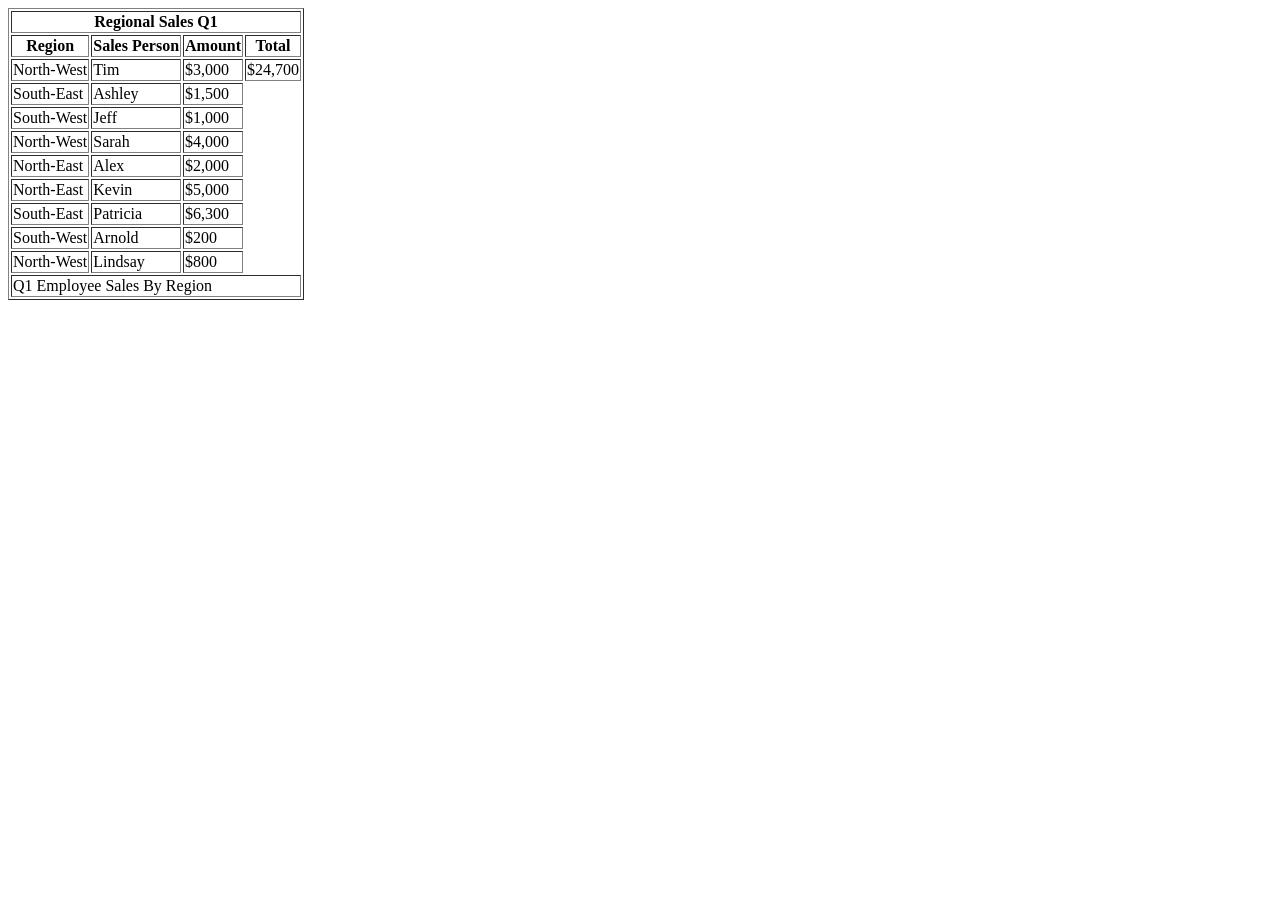
<file: 11-Web/1/Activities/06-Stu_WorkingWithTables/Solved/index.html>
<!DOCTYPE html>
<html lang="en">

<head>
  <meta charset="UTF-8">
  <title>Regional Sales Q1</title>
</head>

<body>
  <table border="1">
    <thead>
      <tr>
        <th colspan="4">Regional Sales Q1</th>
      </tr>
      <tr>
        <th>Region</th>
        <th>Sales Person</th>
        <th>Amount</th>
        <th>Total</th>
      </tr>
    </thead>
    <tbody>
      <tr>
        <td>North-West</td>
        <td>Tim</td>
        <td>$3,000</td>
        <td>$24,700</td>
      </tr>
      <tr>
        <td>South-East</td>
        <td>Ashley</td>
        <td>$1,500</td>
      </tr>
      <tr>
        <td>South-West</td>
        <td>Jeff</td>
        <td>$1,000</td>
      </tr>
      <tr>
        <td>North-West</td>
        <td>Sarah</td>
        <td>$4,000</td>
      </tr>
      <tr>
        <td>North-East</td>
        <td>Alex</td>
        <td>$2,000</td>
      </tr>
      <tr>
        <td>North-East</td>
        <td>Kevin</td>
        <td>$5,000</td>
      </tr>
      <tr>
        <td>South-East</td>
        <td>Patricia</td>
        <td>$6,300</td>
      </tr>
      <tr>
        <td>South-West</td>
        <td>Arnold</td>
        <td>$200</td>
      </tr>
      <tr>
        <td>North-West</td>
        <td>Lindsay</td>
        <td>$800</td>
      </tr>
    </tbody>
    <tfoot>
      <tr>
        <td colspan="4">Q1 Employee Sales By Region</td>
      </tr>
    </tfoot>
  </table>
</body>

</html>
</file>
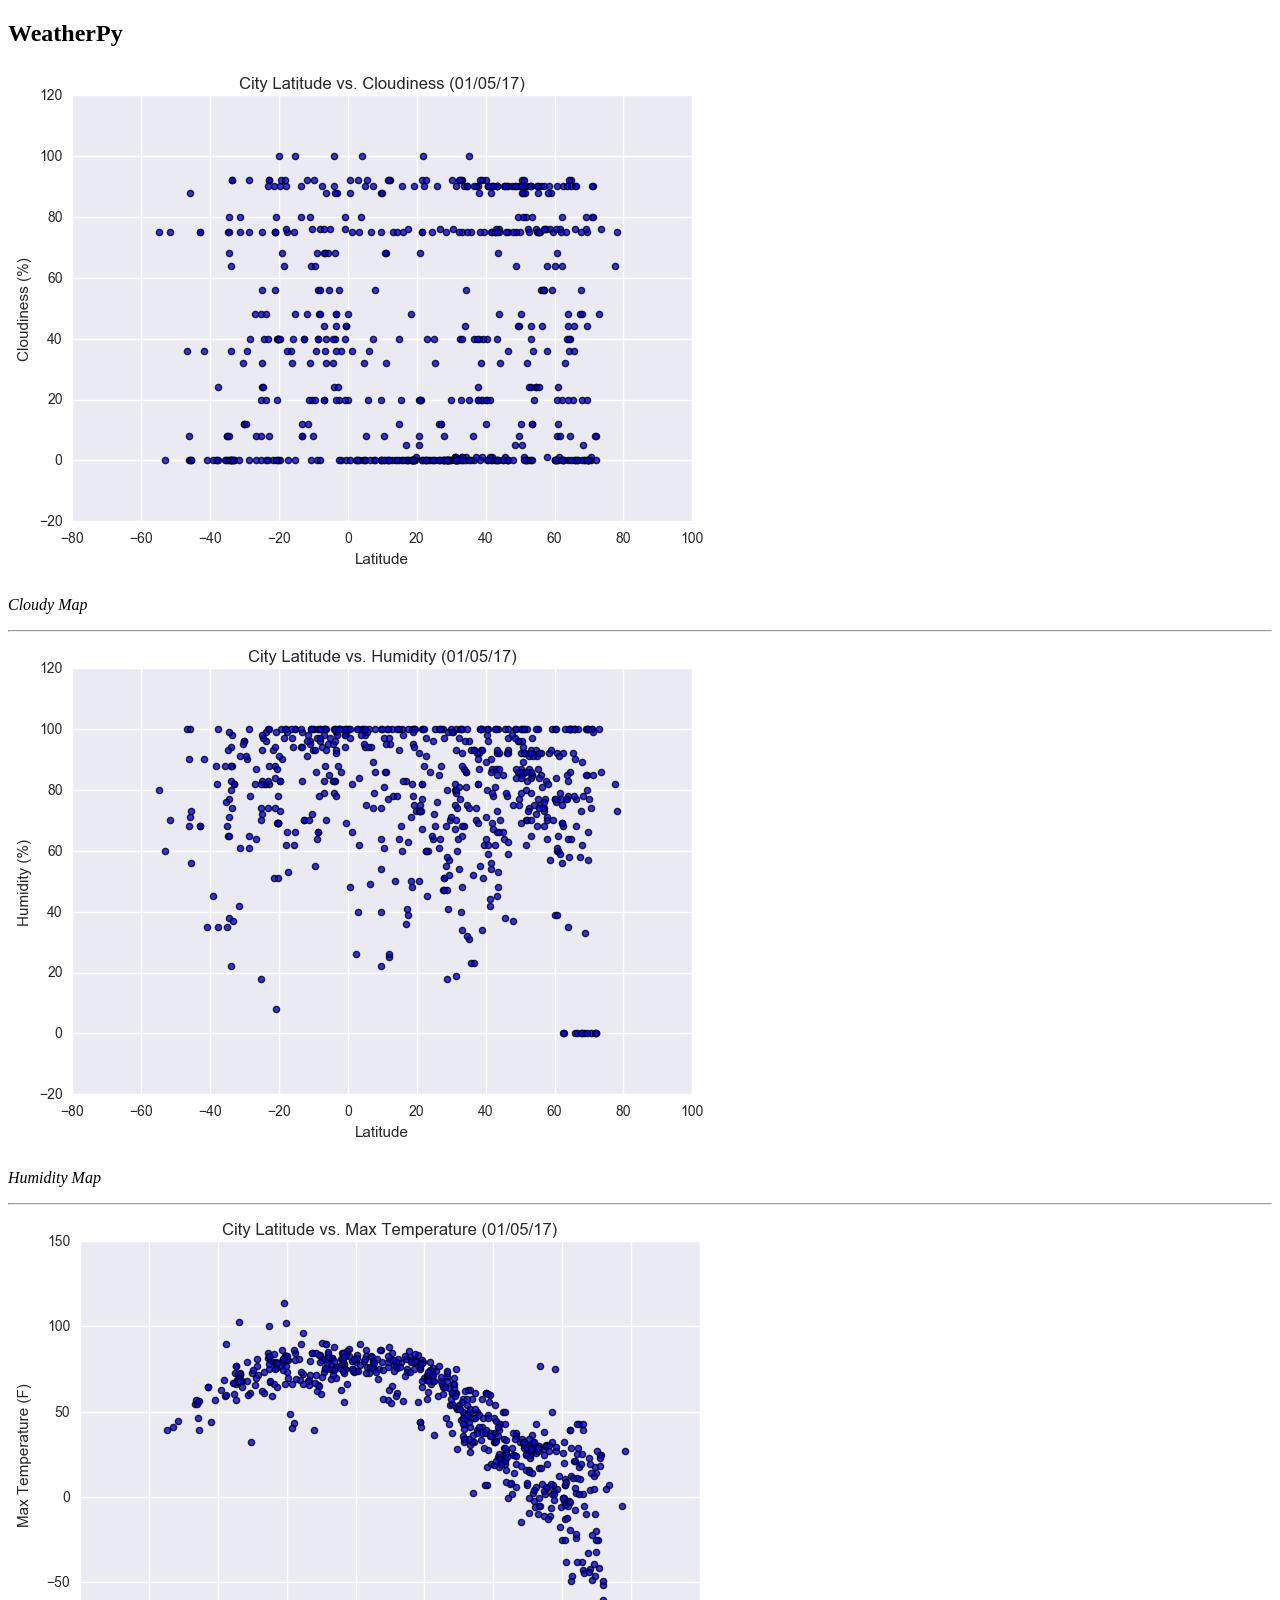
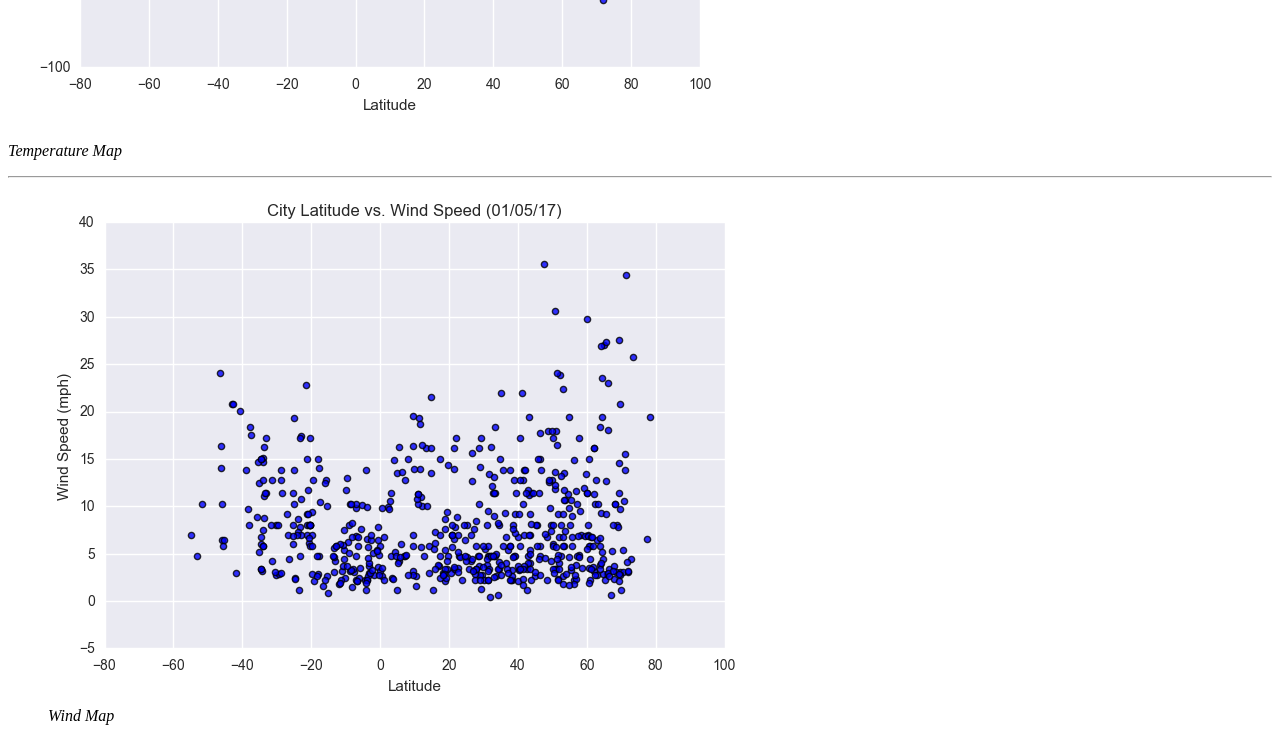
<file: 11-Web/1/Activities/07-Stu_ImageAndLinks/Solved/index.html>
<!DOCTYPE html>
<html lang="en">

<head>
  <meta charset="UTF-8">
  <title>WeatherPy</title>
</head>

<body>
  <section>
    <h1>WeatherPy</h1>
    <article>
    <a target="_blank" href="assets/images/cloudymap.png">
      <img src="assets/images/cloudymap.png" alt="Cloudy Map">
    </a>
    <p><em>Cloudy Map</em></p>
    </article>
    <hr>
    <article>
    <a target="_blank" href="assets/images/humiditymap.png">
    <img src="assets/images/humiditymap.png" alt="Humidity Map">
    </a>
    <p><em>Humidity Map</em></p>
    </article>
    <hr>
    <article>
      <a href="assets/images/temperaturemap.png">
      <img target="_blank" src="assets/images/temperaturemap.png" alt="Tempurature Map">
      </a>
      <p><em>Temperature Map</em></p>
    </article>
    <hr>
    <!-- an example using figure/ficaption -->
    <figure>
      <a target="_blank" href="assets/images/windmap.png">
      <img src="assets/images/windmap.png" alt="Wind Map">
      </a>
      <figcaption><em>Wind Map</em></figcaption>
    </figure>
  </section>
</body>

</html>
</file>
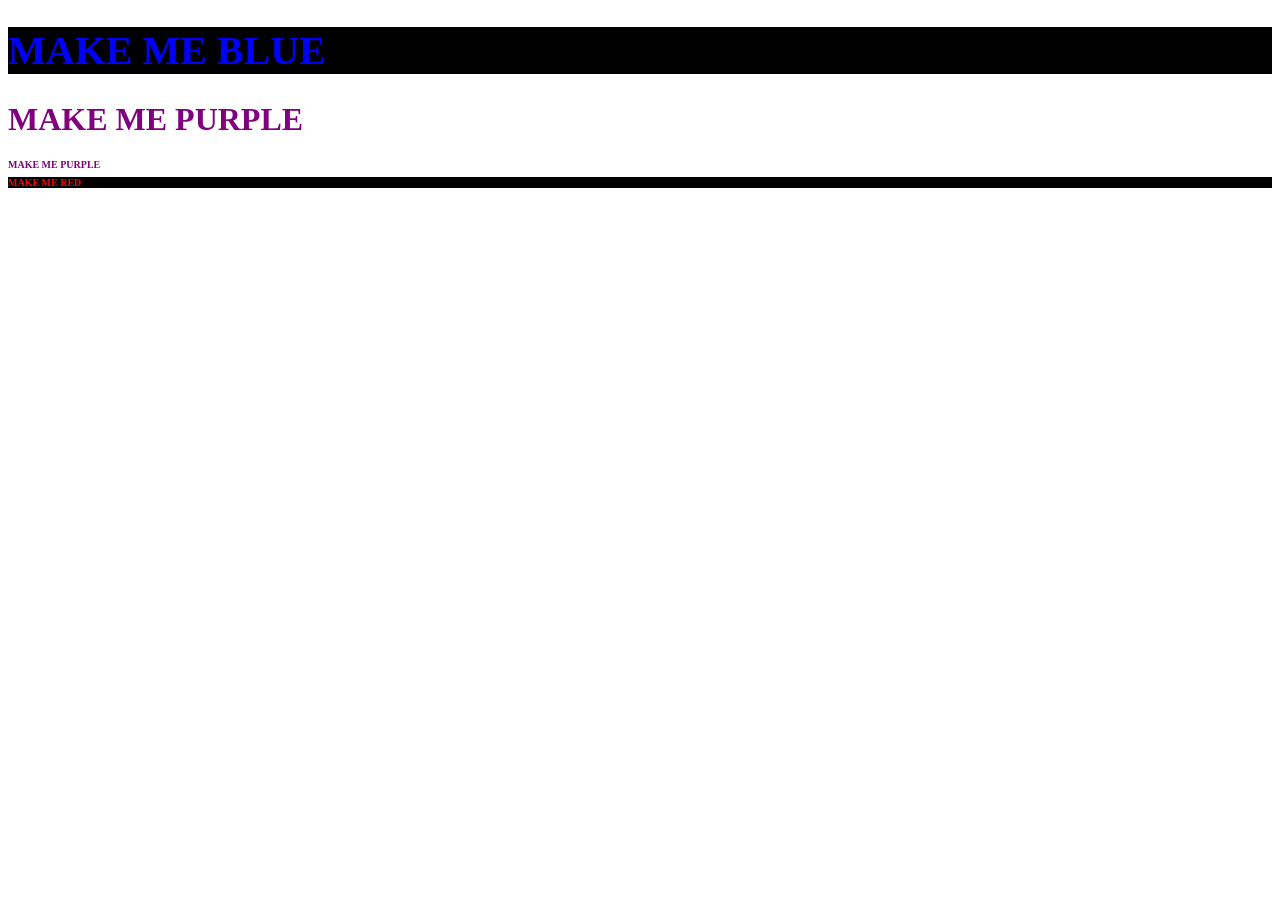
<file: 11-Web/2/Activities/06-Stu_TargetedCSS/Solved/index.html>
<!DOCTYPE html>
<html lang="en-us">
<head>
  <meta charset="UTF-8">
	<title>Targeted CSS</title>
	<link rel="stylesheet" type="text/css" href="style.css">
</head>
<body>

<h1 id="big-font" class="back-black">MAKE ME BLUE</h1>

<h1 id="bold-font" class="purple">MAKE ME PURPLE</h1>
<h1 class="purple small-font">MAKE ME PURPLE</h1>

<h1 id="red" class="back-black small-font">MAKE ME RED</h1>

</body>
</html>
</file>
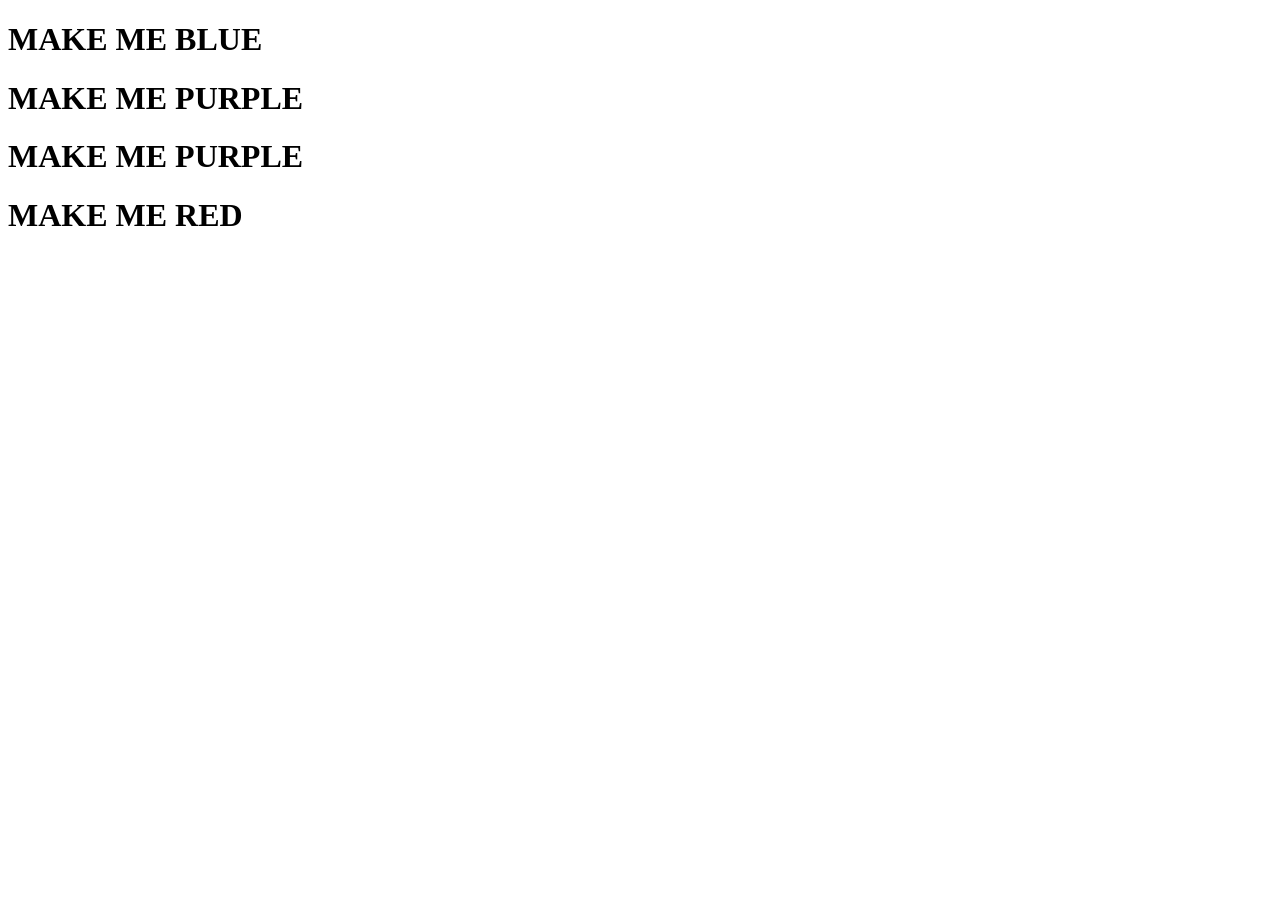
<file: 11-Web/2/Activities/06-Stu_TargetedCSS/Unsolved/index.html>
<!DOCTYPE html>
<html lang="en-us">
<head>
  <meta charset="UTF-8">
  <title>Targeted CSS</title>
</head>
<body>

<h1>MAKE ME BLUE</h1>

<h1>MAKE ME PURPLE</h1>
<h1>MAKE ME PURPLE</h1>

<h1>MAKE ME RED</h1>

</body>
</html>
</file>
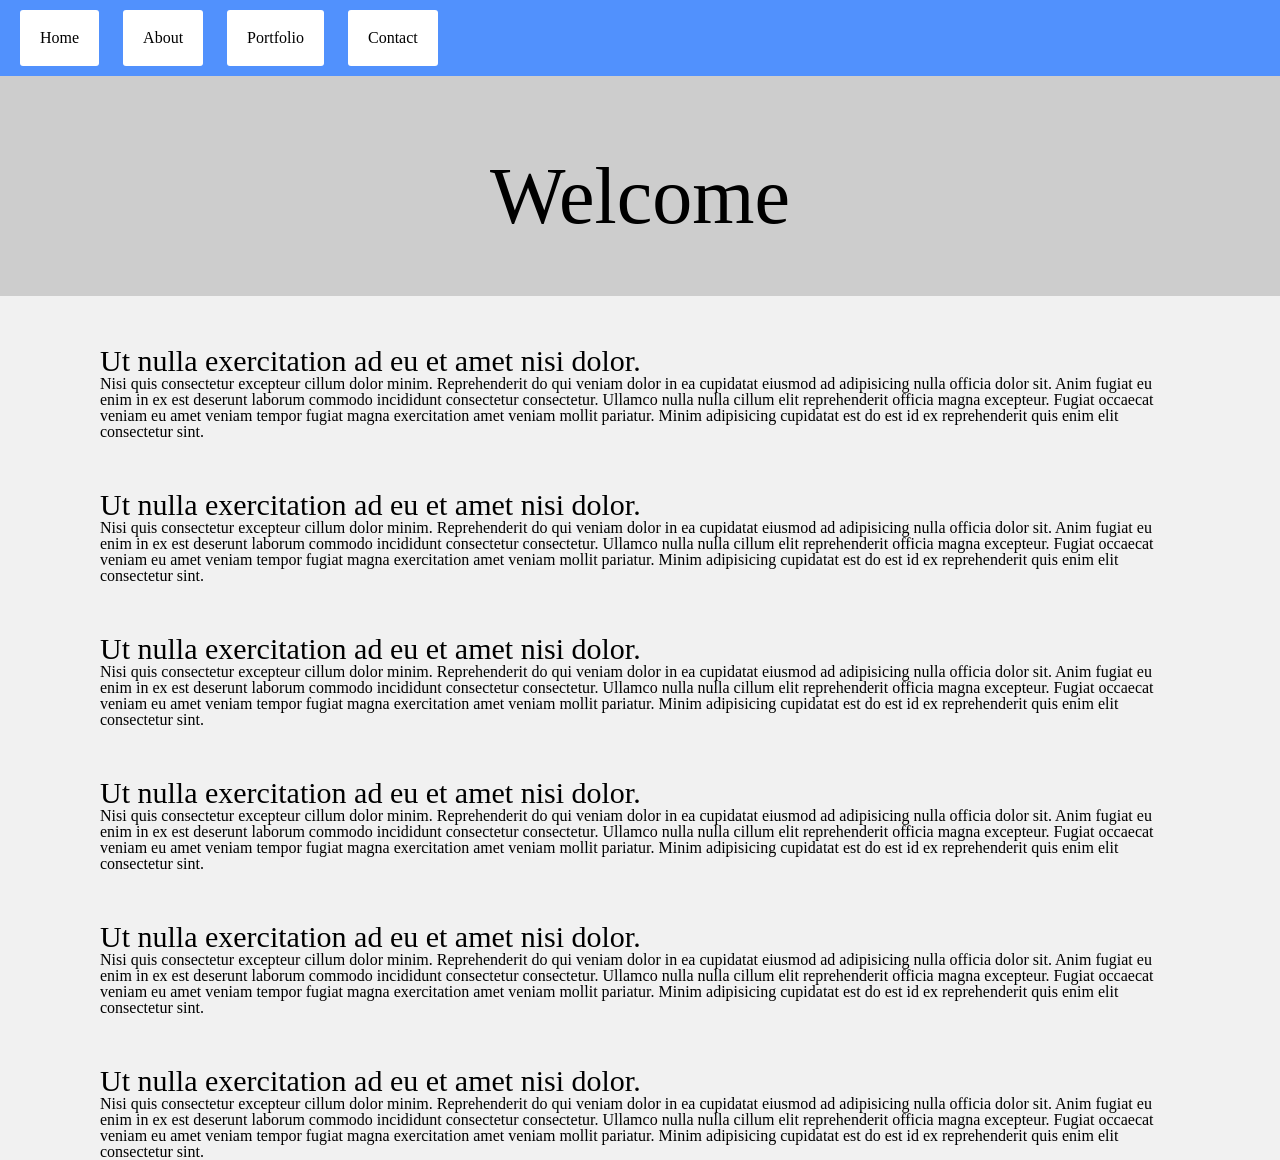
<file: 11-Web/3/Activities/01-Stu_ReviewActivity/Solved/index.html>
<!DOCTYPE html>
<html lang="en">

<head>
  <meta charset="UTF-8">
  <title>CSS Review</title>
  <link rel="stylesheet" href="reset.css">
  <link rel="stylesheet" href="styles.css">
</head>

<body>

  <div class="container">
    <nav class="navbar">
      <ul>
        <li>
          <a href="#">Home</a>
        </li>
        <li>
          <a href="#">About</a>
        </li>
        <li>
          <a href="#">Portfolio</a>
        </li>
        <li>
          <a href="#">Contact</a>
        </li>
      </ul>
    </nav>
    <header class="header">
      <h1>Welcome</h1>
    </header>
    <main>
      <section class="posts">
        <article class="post">
          <h3>Ut nulla exercitation ad eu et amet nisi dolor.</h3>
          <p>Nisi quis consectetur excepteur cillum dolor minim. Reprehenderit do qui veniam dolor in ea cupidatat eiusmod ad adipisicing nulla officia dolor sit. Anim fugiat eu enim in ex est deserunt laborum commodo incididunt consectetur consectetur.
            Ullamco nulla nulla cillum elit reprehenderit officia magna excepteur. Fugiat occaecat veniam eu amet veniam tempor fugiat magna exercitation amet veniam mollit pariatur. Minim adipisicing cupidatat est do est id ex reprehenderit quis enim
            elit consectetur sint.
          </p>
        </article>
        <article class="post">
          <h3>Ut nulla exercitation ad eu et amet nisi dolor.</h3>
          <p>Nisi quis consectetur excepteur cillum dolor minim. Reprehenderit do qui veniam dolor in ea cupidatat eiusmod ad adipisicing nulla officia dolor sit. Anim fugiat eu enim in ex est deserunt laborum commodo incididunt consectetur consectetur.
            Ullamco nulla nulla cillum elit reprehenderit officia magna excepteur. Fugiat occaecat veniam eu amet veniam tempor fugiat magna exercitation amet veniam mollit pariatur. Minim adipisicing cupidatat est do est id ex reprehenderit quis enim
            elit consectetur sint.
          </p>
        </article>
        <article class="post">
          <h3>Ut nulla exercitation ad eu et amet nisi dolor.</h3>
          <p>Nisi quis consectetur excepteur cillum dolor minim. Reprehenderit do qui veniam dolor in ea cupidatat eiusmod ad adipisicing nulla officia dolor sit. Anim fugiat eu enim in ex est deserunt laborum commodo incididunt consectetur consectetur.
            Ullamco nulla nulla cillum elit reprehenderit officia magna excepteur. Fugiat occaecat veniam eu amet veniam tempor fugiat magna exercitation amet veniam mollit pariatur. Minim adipisicing cupidatat est do est id ex reprehenderit quis enim
            elit consectetur sint.
          </p>
        </article>
        <article class="post">
          <h3>Ut nulla exercitation ad eu et amet nisi dolor.</h3>
          <p>Nisi quis consectetur excepteur cillum dolor minim. Reprehenderit do qui veniam dolor in ea cupidatat eiusmod ad adipisicing nulla officia dolor sit. Anim fugiat eu enim in ex est deserunt laborum commodo incididunt consectetur consectetur.
            Ullamco nulla nulla cillum elit reprehenderit officia magna excepteur. Fugiat occaecat veniam eu amet veniam tempor fugiat magna exercitation amet veniam mollit pariatur. Minim adipisicing cupidatat est do est id ex reprehenderit quis enim
            elit consectetur sint.
          </p>
        </article>
        <article class="post">
          <h3>Ut nulla exercitation ad eu et amet nisi dolor.</h3>
          <p>Nisi quis consectetur excepteur cillum dolor minim. Reprehenderit do qui veniam dolor in ea cupidatat eiusmod ad adipisicing nulla officia dolor sit. Anim fugiat eu enim in ex est deserunt laborum commodo incididunt consectetur consectetur.
            Ullamco nulla nulla cillum elit reprehenderit officia magna excepteur. Fugiat occaecat veniam eu amet veniam tempor fugiat magna exercitation amet veniam mollit pariatur. Minim adipisicing cupidatat est do est id ex reprehenderit quis enim
            elit consectetur sint.
          </p>
        </article>
        <article class="post">
          <h3>Ut nulla exercitation ad eu et amet nisi dolor.</h3>
          <p>Nisi quis consectetur excepteur cillum dolor minim. Reprehenderit do qui veniam dolor in ea cupidatat eiusmod ad adipisicing nulla officia dolor sit. Anim fugiat eu enim in ex est deserunt laborum commodo incididunt consectetur consectetur.
            Ullamco nulla nulla cillum elit reprehenderit officia magna excepteur. Fugiat occaecat veniam eu amet veniam tempor fugiat magna exercitation amet veniam mollit pariatur. Minim adipisicing cupidatat est do est id ex reprehenderit quis enim
            elit consectetur sint.
          </p>
        </article>
      </section>
    </main>
  </div>
  
</body>

</html>
</file>
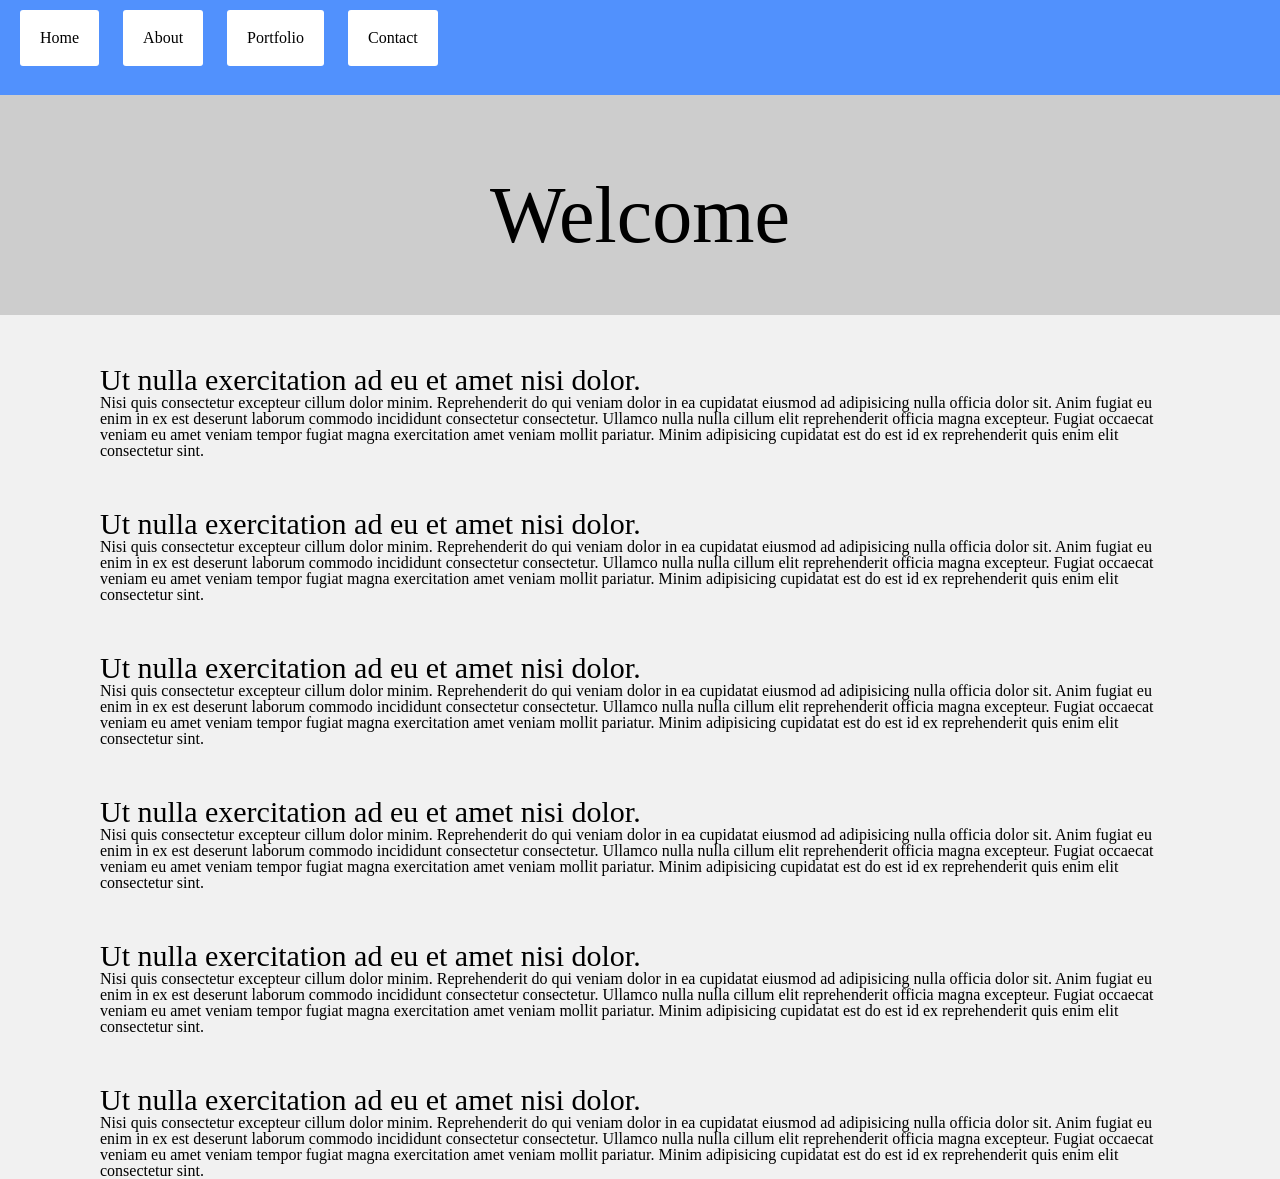
<file: 11-Web/3/Activities/04-Stu_MediaQueries/Solved/index.html>
<!DOCTYPE html>
<html lang="en">

<head>
  <meta charset="UTF-8">
  <title>CSS Review</title>
  <link rel="stylesheet" href="reset.css">
  <link rel="stylesheet" href="styles.css">
</head>

<body>

  <div class="container">
    <nav class="navbar">
      <ul>
        <li>
          <a href="#">Home</a>
        </li>
        <li>
          <a href="#">About</a>
        </li>
        <li>
          <a href="#">Portfolio</a>
        </li>
        <li>
          <a href="#">Contact</a>
        </li>
      </ul>
      <select id="nav-select">
        <option value="home">Home</option>
        <option value="about">About</option>
        <option value="portfolio">Portfolio</option>
        <option value="contact">Contact</option>
      </select>
      <div class="clearfix"></div>
    </nav>
    <header class="header">
      <h1>Welcome</h1>
    </header>
    <main>
      <section class="posts">
        <article class="post">
          <h3>Ut nulla exercitation ad eu et amet nisi dolor.</h3>
          <p>Nisi quis consectetur excepteur cillum dolor minim. Reprehenderit do qui veniam dolor in ea cupidatat eiusmod ad adipisicing nulla officia dolor sit. Anim fugiat eu enim in ex est deserunt laborum commodo incididunt consectetur consectetur.
            Ullamco nulla nulla cillum elit reprehenderit officia magna excepteur. Fugiat occaecat veniam eu amet veniam tempor fugiat magna exercitation amet veniam mollit pariatur. Minim adipisicing cupidatat est do est id ex reprehenderit quis enim
            elit consectetur sint.
          </p>
        </article>
        <article class="post">
          <h3>Ut nulla exercitation ad eu et amet nisi dolor.</h3>
          <p>Nisi quis consectetur excepteur cillum dolor minim. Reprehenderit do qui veniam dolor in ea cupidatat eiusmod ad adipisicing nulla officia dolor sit. Anim fugiat eu enim in ex est deserunt laborum commodo incididunt consectetur consectetur.
            Ullamco nulla nulla cillum elit reprehenderit officia magna excepteur. Fugiat occaecat veniam eu amet veniam tempor fugiat magna exercitation amet veniam mollit pariatur. Minim adipisicing cupidatat est do est id ex reprehenderit quis enim
            elit consectetur sint.
          </p>
        </article>
        <article class="post">
          <h3>Ut nulla exercitation ad eu et amet nisi dolor.</h3>
          <p>Nisi quis consectetur excepteur cillum dolor minim. Reprehenderit do qui veniam dolor in ea cupidatat eiusmod ad adipisicing nulla officia dolor sit. Anim fugiat eu enim in ex est deserunt laborum commodo incididunt consectetur consectetur.
            Ullamco nulla nulla cillum elit reprehenderit officia magna excepteur. Fugiat occaecat veniam eu amet veniam tempor fugiat magna exercitation amet veniam mollit pariatur. Minim adipisicing cupidatat est do est id ex reprehenderit quis enim
            elit consectetur sint.
          </p>
        </article>
        <article class="post">
          <h3>Ut nulla exercitation ad eu et amet nisi dolor.</h3>
          <p>Nisi quis consectetur excepteur cillum dolor minim. Reprehenderit do qui veniam dolor in ea cupidatat eiusmod ad adipisicing nulla officia dolor sit. Anim fugiat eu enim in ex est deserunt laborum commodo incididunt consectetur consectetur.
            Ullamco nulla nulla cillum elit reprehenderit officia magna excepteur. Fugiat occaecat veniam eu amet veniam tempor fugiat magna exercitation amet veniam mollit pariatur. Minim adipisicing cupidatat est do est id ex reprehenderit quis enim
            elit consectetur sint.
          </p>
        </article>
        <article class="post">
          <h3>Ut nulla exercitation ad eu et amet nisi dolor.</h3>
          <p>Nisi quis consectetur excepteur cillum dolor minim. Reprehenderit do qui veniam dolor in ea cupidatat eiusmod ad adipisicing nulla officia dolor sit. Anim fugiat eu enim in ex est deserunt laborum commodo incididunt consectetur consectetur.
            Ullamco nulla nulla cillum elit reprehenderit officia magna excepteur. Fugiat occaecat veniam eu amet veniam tempor fugiat magna exercitation amet veniam mollit pariatur. Minim adipisicing cupidatat est do est id ex reprehenderit quis enim
            elit consectetur sint.
          </p>
        </article>
        <article class="post">
          <h3>Ut nulla exercitation ad eu et amet nisi dolor.</h3>
          <p>Nisi quis consectetur excepteur cillum dolor minim. Reprehenderit do qui veniam dolor in ea cupidatat eiusmod ad adipisicing nulla officia dolor sit. Anim fugiat eu enim in ex est deserunt laborum commodo incididunt consectetur consectetur.
            Ullamco nulla nulla cillum elit reprehenderit officia magna excepteur. Fugiat occaecat veniam eu amet veniam tempor fugiat magna exercitation amet veniam mollit pariatur. Minim adipisicing cupidatat est do est id ex reprehenderit quis enim
            elit consectetur sint.
          </p>
        </article>
      </section>
    </main>
  </div>

</body>

</html>
</file>
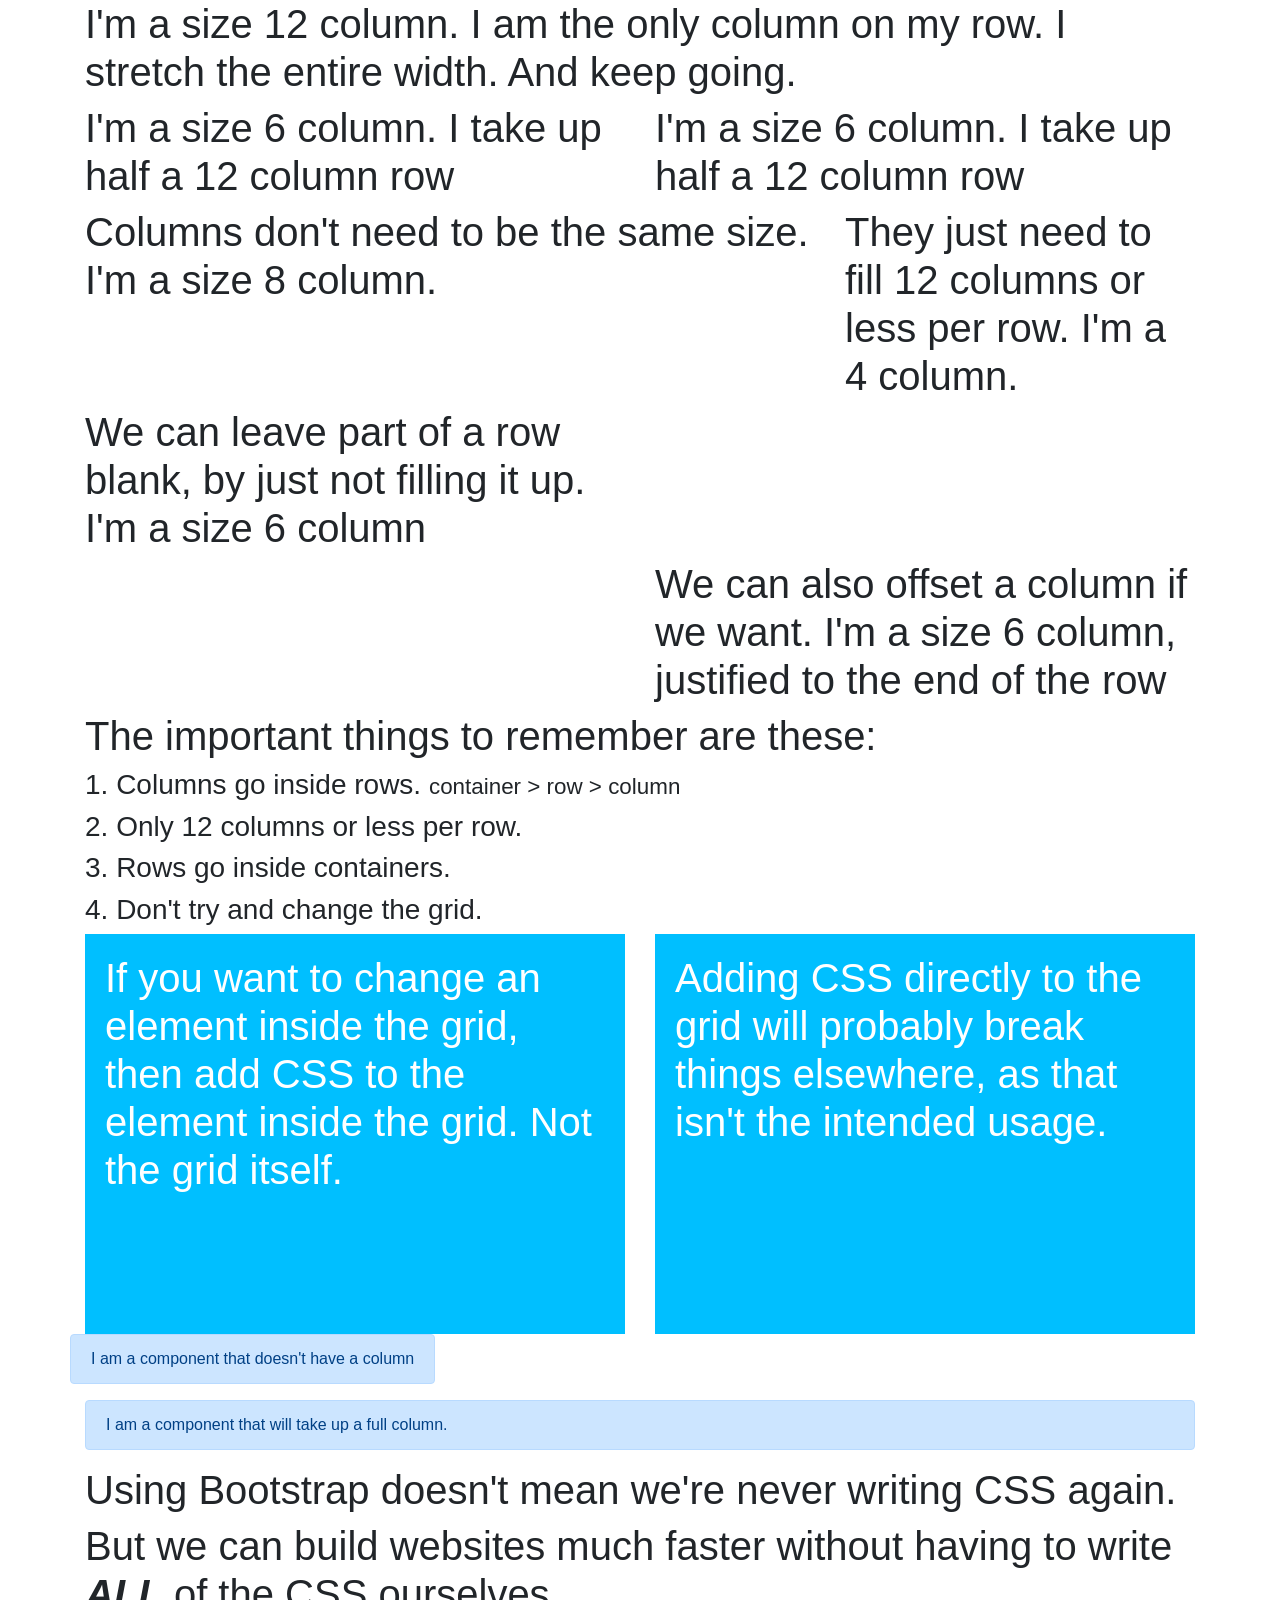
<file: 11-Web/3/Activities/05-Ins_BootstrapDemo/Solved/index.html>
<!DOCTYPE html>
<html lang="en-us">

<head>

  <meta charset="UTF-8">
  <title>Bootstrap Demo</title>

  <!-- Bring in our bootstrap stylesheet -->
  <link rel="stylesheet" href="https://stackpath.bootstrapcdn.com/bootstrap/4.3.1/css/bootstrap.min.css" integrity="sha384-ggOyR0iXCbMQv3Xipma34MD+dH/1fQ784/j6cY/iJTQUOhcWr7x9JvoRxT2MZw1T" crossorigin="anonymous">  <link rel="stylesheet" href="style.css">

  <link rel="stylesheet" href="style.css">
</head>

<body>

  <!-- Our rows function in containers (grid created). -->
  <div class="container">

    <!-- Our columns function in rows. -->
    <div class="row">

      <!-- Columns have 12 areas of width to work with. -->

      <!-- One third of screen (4/12) -->
      <div class="col-md-4">
        <!-- This is column 1 of 3 -->
      </div>

      <!-- One third of screen (4/12) -->
      <div class="col-md-4">
        <!-- This is column 2 of 3 -->
      </div>

      <!-- One third of screen (4/12) -->
      <div class="col-md-4">

        <!-- This is column 3 of 3 -->
      </div>

      <!-- Columns float left, so all adjacent rows will appear next to each other (as long as not all space gets taken up) -->
    </div>

  </div>


  <!-- Creates the Overall Grid -->
  <div class="container">

    <!-- First Row -->
    <div class="row">

      <!-- First (and only column) -->
      <div class="col-md-12">
        <h1>I'm a size 12 column. I am the only column on my row. I stretch the entire width. And keep going.</h1>
      </div>
    </div>

    <!-- Second Row -->
    <div class="row">

      <!-- First of two columns -->
      <div class="col-md-6">
        <h1>I'm a size 6 column. I take up half a 12 column row</h1>
      </div>

      <!-- Second of two columns -->
      <div class="col-md-6">
        <h1>I'm a size 6 column. I take up half a 12 column row</h1>
      </div>
    </div>

    <!--Third Row-->
    <div class="row">
      <!--First of Two Columns-->
      <div class="col-md-8">
        <h1>Columns don't need to be the same size. I'm a size 8 column.</h1>
      </div>
      <!--Second of Two Columns-->
      <div class="col-md-4">
        <h1>They just need to fill 12 columns or less per row. I'm a 4 column.</h1>
      </div>
    </div>

    <!--Fourth Row-->
    <div class="row">
      <!--First and Only Column in this Row-->
      <div class="col-md-6">
        <h1>We can leave part of a row blank, by just not filling it up. I'm a size 6 column</h1>
      </div>
    </div>

    <!--Fifth Row-->
    <div class="row justify-content-end">
      <!--First and Only Column in this Row-->
      <!--Notice how horizontally aligned this column to the right-->
      <div class="col-md-6">
        <h1>We can also offset a column if we want. I'm a size 6 column, justified to the end of the row</h1>
      </div>
    </div>

    <!--Sixth Row-->
    <div class="row">
      <!--First and Only Column in this Row-->
      <div class="col-md-12">
        <h1>The important things to remember are these:</h1>
        <h3>1. Columns go inside rows. <small>container &gt; row &gt; column</small></h3>
        <h3>2. Only 12 columns or less per row.</h3>
        <h3>3. Rows go inside containers.</h3>
        <h3>4. Don't try and change the grid.</h3>
      </div>
    </div>

    <!--Seventh Row-->
    <div class="row">
      <!--First Column in this Row-->
      <div class="col-md-6">
        <div class="box">
          <h1>If you want to change an element inside the grid, then add CSS to the element inside the grid. Not the grid itself.</h1>
        </div>
      </div>

      <!--Second Column in this Row-->
      <div class="col-md-6">
        <div class="box">
          <h1>Adding CSS directly to the grid will probably break things elsewhere, as that isn't the intended usage.</h1>
        </div>
      </div>
    </div>

    <!--Eighth Row-->
    <div class="row">
      <div class="alert alert-primary" role="alert">
        I am a component that doesn't have a column
      </div>
    </div>

    <div class="row">
      <div class="col">
        <div class="alert alert-primary" role="alert">
          I am a component that will take up a full column.
        </div>
    </div>

    </div>

    <!--Ninth Row-->
    <div class="row">
      <!--First and Only Column in this Row-->
      <div class="col-md-12">
        <h1>Using Bootstrap doesn't mean we're never writing CSS again.</h1>
        <h1>But we can build websites much faster without having to write <strong><i>ALL</i></strong> of the CSS ourselves.</h1>
      </div>
    </div>

  </div>

</body>

</html>
</file>
<file: 11-Web/2/Activities/06-Stu_TargetedCSS/Solved/style.css>
h1 {
  color: blue;
}

.purple {
  color: purple;
}

#red {
  color: red;
}

#big-font {
  font-size: 40px;
}

#bold-font {
  font-weight: bold;
}

.back-black {
  background-color: #000;
}

.small-font {
  font-size: 10px;
}
</file>
<file: 11-Web/3/Activities/01-Stu_ReviewActivity/Solved/styles.css>
/* Giving the body the specified background color, adding font sizes for the h1 and h3 elements we'll be using */
body {
  background: #f1f1f1;
}

h1 {
  font-size: 80px;
}

h3 {
  font-size: 30px;
}

/* Giving our navbar some padding and a background color */
.navbar {
  padding: 10px;
  background: #5191fd;
}

/* Making our navbar li's inline-block elements this makes it so we can have multiple on the same line. Floats could have been used too */
.navbar li {
  display: inline-block;
  padding: 20px;
  margin-right: 10px;
  margin-left: 10px;
  cursor: pointer;
  background: #fff;
  border-radius: 3px;
}

/* Getting rid of the default link styles here */
.navbar li a {
  color: #000;
  text-decoration: none;
}

/* Styling the header, giving it a height, a background color, and some top padding */
.header {
  height: 200px;
  padding-top: 20px;
  background: #cdcdcd;
}

/* Centering our h1 tag inside our header, giving it a little padding, removing its margin */
.header h1 {
  padding: 60px;
  margin: 0;
  color: #000;
  text-align: center;
}

/* Giving the .post element margin on 3 sides */
.post {
  margin-top: 50px;
  margin-right: 100px;
  margin-left: 100px;
}
</file>
<file: 11-Web/3/Activities/04-Stu_MediaQueries/Solved/styles.css>
/* Giving the body the specified background color, adding font sizes for the h1 and h3 elements we'll be using */
body {
  background: #f1f1f1;
}

h1 {
  font-size: 80px;
}

h3 {
  font-size: 30px;
}

/* Giving our navbar some padding and a background color */
.navbar {
  padding: 10px;
  background: #5191fd;
}

/* Making our navbar li's inline-block elements this makes it so we can have multiple on the same line. Floats could have been used too */
.navbar li {
  display: inline-block;
  padding: 20px;
  margin-right: 10px;
  margin-left: 10px;
  cursor: pointer;
  background: #fff;
  border-radius: 3px;
}

/* Getting rid of the default link styles here */
.navbar li a {
  color: #000;
  text-decoration: none;
}

/* Styling the header, giving it a height, a background color, and some top padding */
.header {
  height: 200px;
  padding-top: 20px;
  background: #cdcdcd;
}

/* Centering our h1 tag inside our header, giving it a little padding, removing its margin */
.header h1 {
  padding: 60px;
  margin: 0;
  color: #000;
  text-align: center;
}

/* Giving the .post element margin on 3 sides */
.post {
  margin-top: 50px;
  margin-right: 100px;
  margin-left: 100px;
}

#nav-select {
  visibility: hidden;
}

/* Adding media queries to show the drop-down, and hide the navbar when the screen is smaller than 480 pixels */
@media (max-width: 480px) {
  .navbar li {
    padding: 10px;
  }

  .post {
    margin-right: 30px;
    margin-left: 30px;
  }

  .navbar ul {
    visibility: hidden;
  }

  #nav-select {
    visibility: visible;
  }
}
</file>
<file: 11-Web/3/Activities/05-Ins_BootstrapDemo/Solved/style.css>
.box {
  height: 400px;
  padding: 20px;
  color: #fff;
  background: deepskyblue;
}

.margin-top-80 {
  margin-top: 80px;
}
</file>
